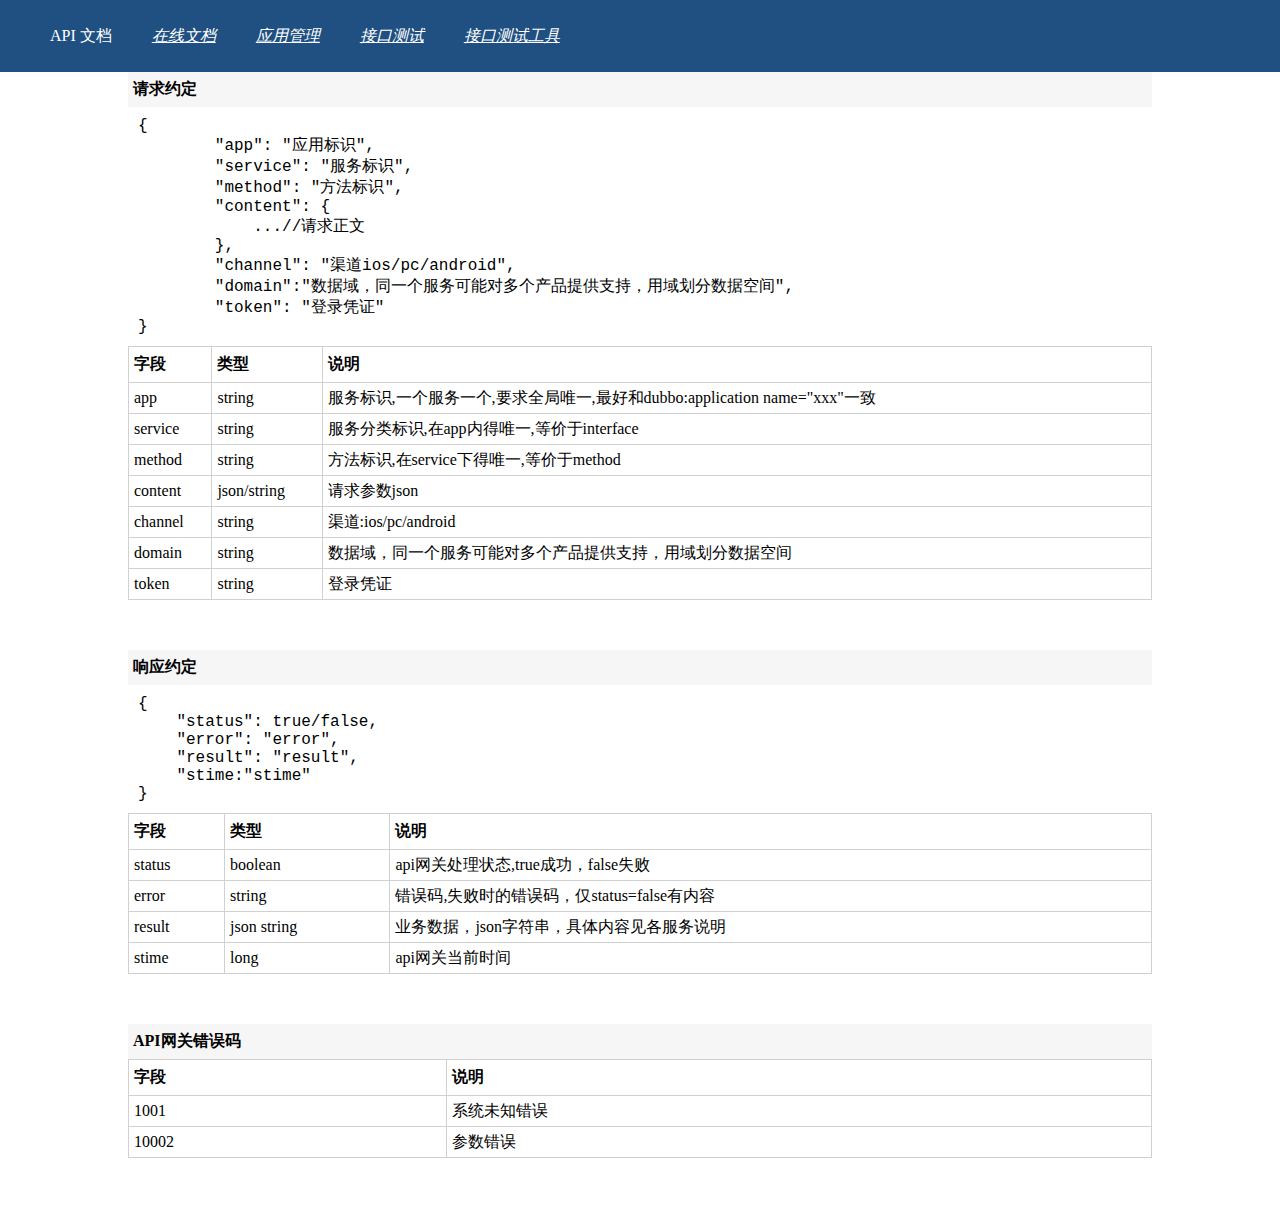
<file: dubbo-api-web/src/main/webapp/views/index.html>
<!doctype html>
<html lang="en">
<head>
<meta http-equiv="content-type" content="text/html; charset=UTF-8">
<title>api</title>
<link type="text/css" href="css/api.css" rel="stylesheet" />
</head>
<body>
	<div class="_head">
		API 文档
		<span><a href="html/api.html" target="_back">在线文档</a></span>
		<span><a href="html/jar.html" target="_back">应用管理</a></span>
		<span><a href="html/ajax.html" target="_back">接口测试</a></span>
		<span><a href="html/http.html" target="_back">接口测试工具</a></span>
	</div>
	<div class="_content">
		<!-- api 约定 -->
		<div id="api_readme">
			<div class="api_req_h1">
				<h1>请求约定</h1>
			</div>
			<div class="api_req_txt">
				<pre>{
	"app": "应用标识",
	"service": "服务标识",
	"method": "方法标识",
	"content": {
	    ...//请求正文
	},
	"channel": "渠道ios/pc/android",
	"domain":"数据域，同一个服务可能对多个产品提供支持，用域划分数据空间",
	"token": "登录凭证"
}</pre>
			</div>
			<div class="api_req_note">
				<table>
					<tr>
						<th>字段</th>
						<th>类型</th>
						<th>说明</th>
					</tr>
					<tr>
						<td>app</td>
						<td>string</td>
						<td>服务标识,一个服务一个,要求全局唯一,最好和dubbo:application name="xxx"一致</td>
					</tr>
					<tr>
						<td>service</td>
						<td>string</td>
						<td>服务分类标识,在app内得唯一,等价于interface</td>
					</tr>
					<tr>
						<td>method</td>
						<td>string</td>
						<td>方法标识,在service下得唯一,等价于method</td>
					</tr>
					<tr>
						<td>content</td>
						<td>json/string</td>
						<td>请求参数json</td>
					</tr>
					<tr>
						<td>channel</td>
						<td>string</td>
						<td>渠道:ios/pc/android</td>
					</tr>
					<tr>
						<td>domain</td>
						<td>string</td>
						<td>数据域，同一个服务可能对多个产品提供支持，用域划分数据空间</td>
					</tr>
					<tr>
						<td>token</td>
						<td>string</td>
						<td>登录凭证</td>
					</tr>
				</table>
			</div>
			<div class="api_resp_h1">
				<h1>响应约定</h1>
			</div>
			<div class="api_resp_txt">
				<pre>{
    "status": true/false, 
    "error": "error",
    "result": "result",
    "stime:"stime"
}</pre>
			</div>
			<div class="api_resp_note">
				<table>
					<tr>
						<th>字段</th>
						<th>类型</th>
						<th>说明</th>
					</tr>
					<tr>
						<td>status</td>
						<td>boolean</td>
						<td>api网关处理状态,true成功，false失败</td>
					</tr>
					<tr>
						<td>error</td>
						<td>string</td>
						<td>错误码,失败时的错误码，仅status=false有内容</td>
					</tr>
					<tr>
						<td>result</td>
						<td>json string</td>
						<td>业务数据，json字符串，具体内容见各服务说明</td>
					</tr>
					<tr>
						<td>stime</td>
						<td>long</td>
						<td>api网关当前时间</td>
					</tr>
				</table>
			</div>
			
			<!-- 网关错误码 -->
			<div class="api_resp_h1">
				<h1>API网关错误码</h1>
			</div>
			<div class="api_resp_note">
				<table>
					<tr>
						<th>字段</th>
						<th>说明</th>
					</tr>
					<tr>
						<td>1001</td>
						<td>系统未知错误</td>
					</tr>
					<tr>
						<td>10002</td>
						<td>参数错误</td>
					</tr>
				</table>
			</div>
			<div class="_clear"></div>
		</div>
	</div>
</body>
</html>
</file>
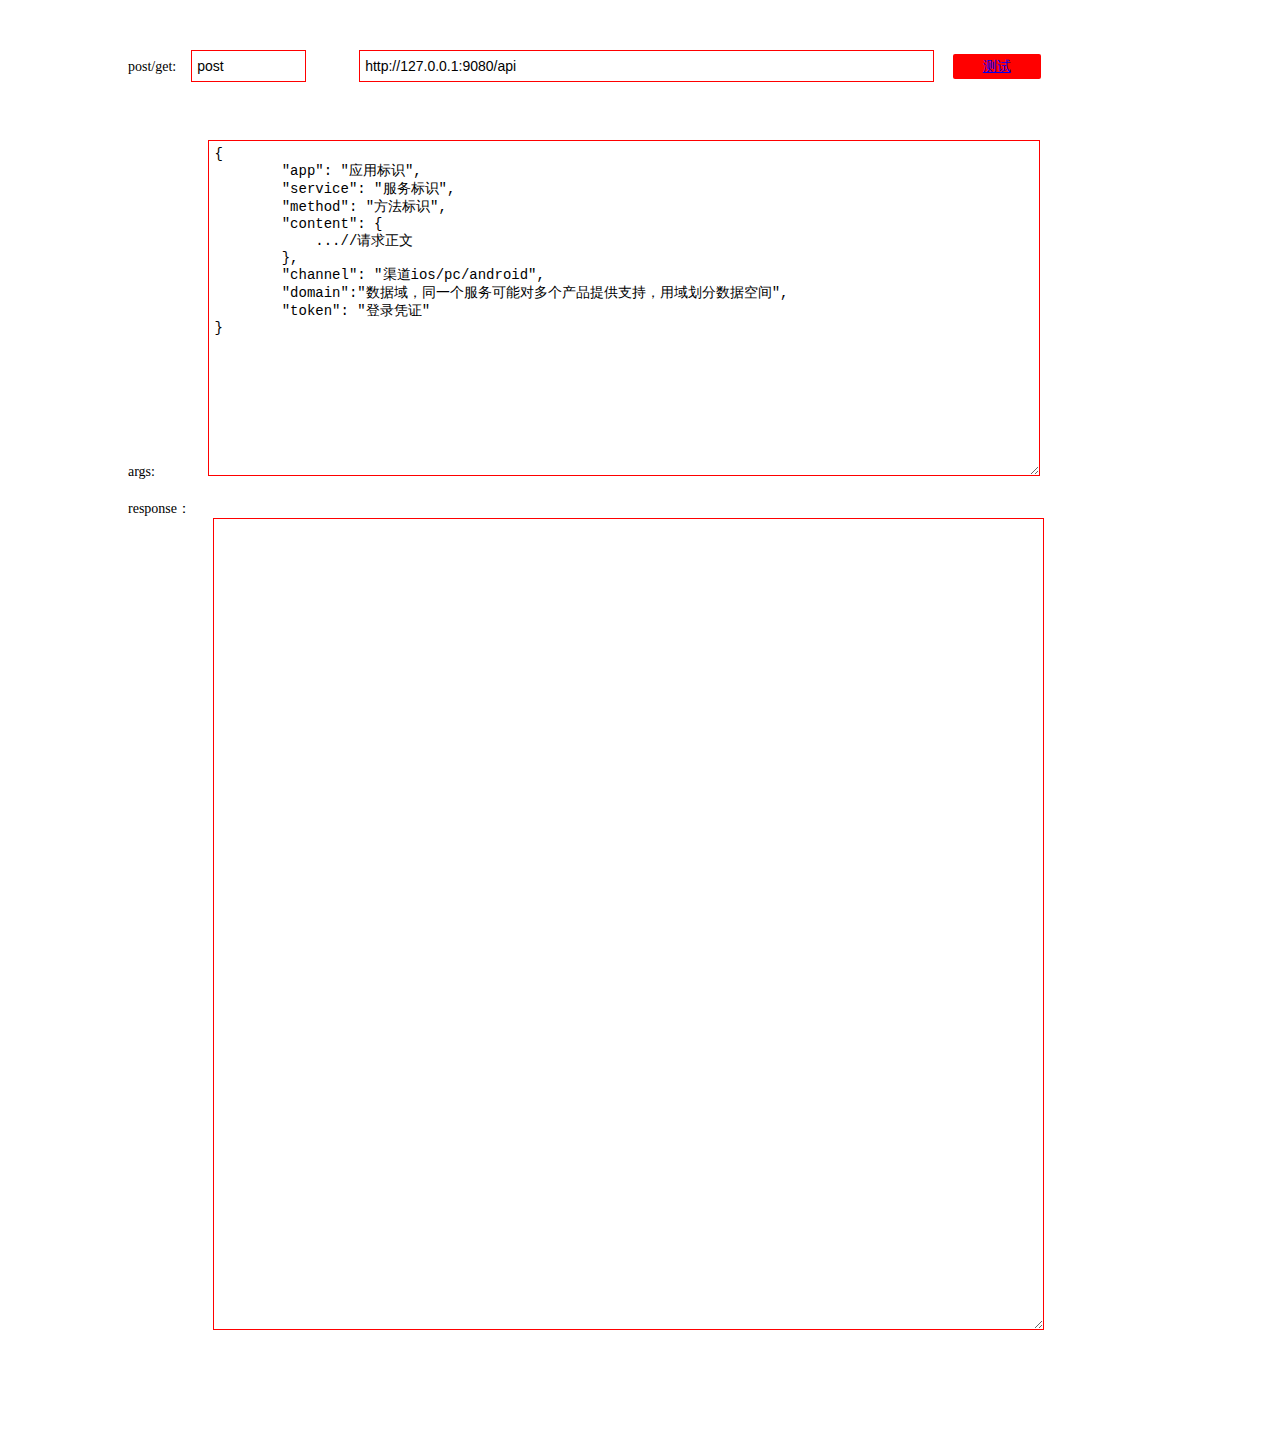
<file: dubbo-api-web/src/main/webapp/views/html/ajax.html>
<!DOCTYPE html>
<html>
<meta charset="UTF-8">
<body>
<style type="text/css">
*{
  padding:0px;
  margin: 0px;
  font-size:14px;
}
span{
  padding-right: 50px;
}
html,body{
  width: 100%;
  height: 100%;
}
body{
  width: 80%;
  height: 100%;
  margin: 0 auto;
}
.http{
  width: 100%;
  height: 10%;
  padding-top: 50px;
}
#m{
  width: 10%;
  border: 1px solid red;
  height: 28px;
  line-height: 28px;
  padding: 1px 5px;
  margin-left: 15px;
}
#http{
  width:55%;
  border: 1px solid red;
  height: 28px;
  line-height: 28px;
  padding: 1px 5px;
}
.http a{
  background-color: red;
  border-radius: 2px;
  padding: 5px 30px;
  margin-left: 15px;
}
.args{
    width: 100%;
    height: 40%;
}
.args textarea{
  width: 80%;
  height: 90%;
  border: 1px solid red;
  padding:5px;
}
.resp{
    width: 100%;
    height: 50%;
}
.resp #show{
  width: 80%;
  border: 1px solid red;
  height: 800px;
  margin-bottom: 100px;
  margin-left: 85px;
  padding:5px;
}
</style>
<script>
/*
 //跨域是搞不定的
 {
		type:'post/get',
	    url:'url',
		data:'data',
		success:function(data){
			
		},
		error:function(data){
			
		}
 */
var fastAJax = function(args) {
	
	console.log(args);

	 var xmlhttp = null;
	if (window.XMLHttpRequest) {
		xmlhttp = new XMLHttpRequest();
	} else if (window.ActiveXObject) {
		xmlhttp = new ActiveXObject("Microsoft.XMLHTTP");
	}
	
	if (xmlhttp == null) {
		args.success("notSupport");
	}
	
	xmlhttp.onreadystatechange = function() {
			if (xmlhttp.readyState == 4) {
				if (xmlhttp.status == 200) {
					args.success(xmlhttp.responseText);
				} else {
					args.error(xmlhttp.statusText);
				}
			}
		};

	xmlhttp.open(args.type,args.url,true);
	//xmlhttp.setRequestHeader("Content-Type","text/html; charset=UTF-8");
	xmlhttp.send(args.data);
};

function toSendData(){
	
	try{
		var url=get("http").value;
		url=url.replace(/^\s+|\s+$/gm,'');
		
		var data=get("args").value;
		data=data.replace(/^\s+|\s+$/gm,'');
		
		var tmpData=JSON.parse(data);
		data=JSON.stringify(tmpData);
		
		fastAJax({
			type:get("m").value,
		    url:url,
			data:data,
			success:function(data){
				get("show").innerHTML=data;
			},
			error:function(data){
				get("show").innerHTML=data;
			}
		});
		
	}catch (e) {
		alert("未知错误:"+e);
	}
}

function get(id){
	return  document.getElementById(id);
}

function format(txt, compress) {
	var indentChar = '    ';
	if (/^\s*$/.test(txt)) {
		return;
	}
	try {
		var data = eval('(' + txt + ')');
	} catch (e) {
		return;
	}
	;
	var draw = [], last = false, This = this, line = compress ? '' : '\n', nodeCount = 0, maxDepth = 0;

	var notify = function(name, value, isLast, indent, formObj) {
		nodeCount++;
		for (var i = 0, tab = ''; i < indent; i++)
			tab += indentChar;
		tab = compress ? '' : tab;
		maxDepth = ++indent;
		if (value && value.constructor == Array) {
			draw.push(tab + (formObj ? ('"' + name + '":') : '') + '[' + line);
			for (var i = 0; i < value.length; i++)
				notify(i, value[i], i == value.length - 1, indent, false);
			draw.push(tab + ']' + (isLast ? line : (',' + line)));
		} else if (value && typeof value == 'object') {
			draw.push(tab + (formObj ? ('"' + name + '":') : '') + '{' + line);
			var len = 0, i = 0;
			for ( var key in value)
				len++;
			for ( var key in value)
				notify(key, value[key], ++i == len, indent, true);
			draw.push(tab + '}' + (isLast ? line : (',' + line)));
		} else {
			if (typeof value == 'string')
				value = '"' + value + '"';
			draw.push(tab + (formObj ? ('"' + name + '":') : '') + value
					+ (isLast ? '' : ',') + line);
		};
	};
	var isLast = true, indent = 0;
	notify('', data, isLast, indent, false);
	return draw.join('');
}
</script>
<div class="http">
  <span>post/get:<input type="text" value="post" id="m"/></span>
  <input name="http" id="http" type="text" value="http://127.0.0.1:9080/api"/>
  <a href="javaScript:void(0)" onclick="toSendData()">测试</a>
</div>

<div class="args">
    <span>args:</span>
    <textarea name="args" id="args">{
	"app": "应用标识",
	"service": "服务标识",
	"method": "方法标识",
	"content": {
	    ...//请求正文
	},
	"channel": "渠道ios/pc/android",
	"domain":"数据域，同一个服务可能对多个产品提供支持，用域划分数据空间",
	"token": "登录凭证"
}</textarea>
</div>
<span>response：</span>
<div class="resp">
    <textarea id="show"></textarea>
</div>
</body>
</html>
</file>
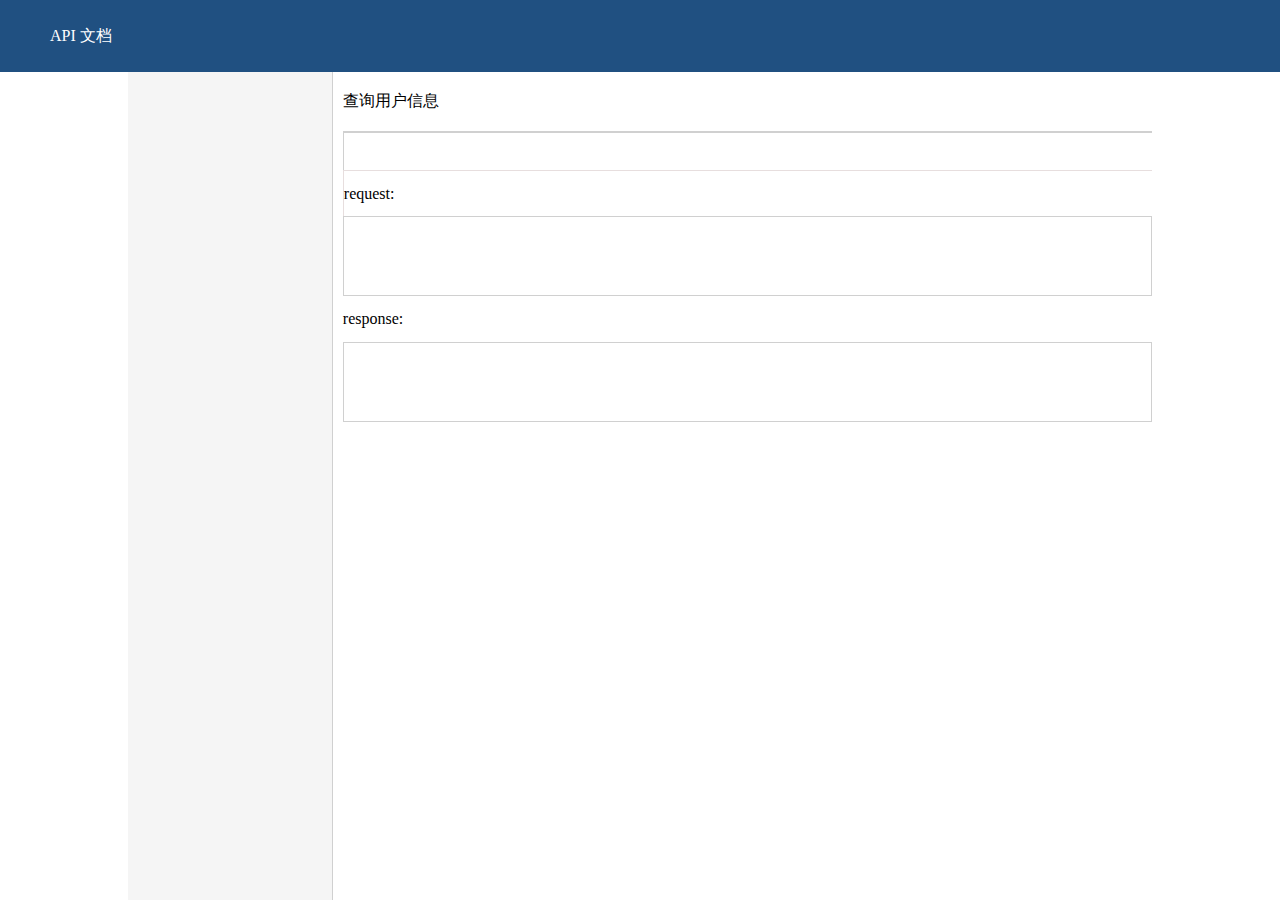
<file: dubbo-api-web/src/main/webapp/views/html/api.html>
<!doctype html>
<html lang="en">
<head>
<meta http-equiv="content-type" content="text/html; charset=UTF-8">
<title>api</title>

<link rel="stylesheet" href="../ztree/css/zTreeStyle/zTreeStyle.css" type="text/css">
<link href="../jsonFormat/css/jsonFormater.css" type="text/css" rel="stylesheet" />
<link type="text/css" href="../css/api.css" rel="stylesheet" />

<script src="../js/jquery-1.8.2.min.js" type="text/javascript"></script>
<script type="text/javascript" src="../ztree/js/jquery.ztree.core.min.js"></script>
<script type="text/javascript" src="../data/test.js"></script>
<script src="../jsonFormat/js/jsonFormater.js" type="text/javascript"></script>
<script type="text/javascript" src="../js/api.js" charset="UTF-8"></script>
<script type="text/javascript" src="../js/js-format.js" charset="UTF-8"></script>
</head>
<body>
	<div id="api_m">
		<div class="_head">API 文档</div>
		<div class="_content">
			<div class="_left">
			    <!-- 方法列表 -->
				<div class="_my_tree">
					<ul id="apiTreeId" class="ztree"></ul>
				</div>
			</div>
			<div class="_right">
				<!-- 方法详情  -->
				<div class="_m" id="api_method">
					<div class="_m_desc">查询用户信息</div>
					<div class="_m_path" id="m_path"></div>
					<div class="_m_req">request:</div>
					<div class="_m_content" id="m_req"></div>
					<div class="_m_resp">response:</div>
					<div class="_m_content" id="m_resp"></div>
				</div>
			</div>
		</div>
	</div>
</body>
</html>
</file>
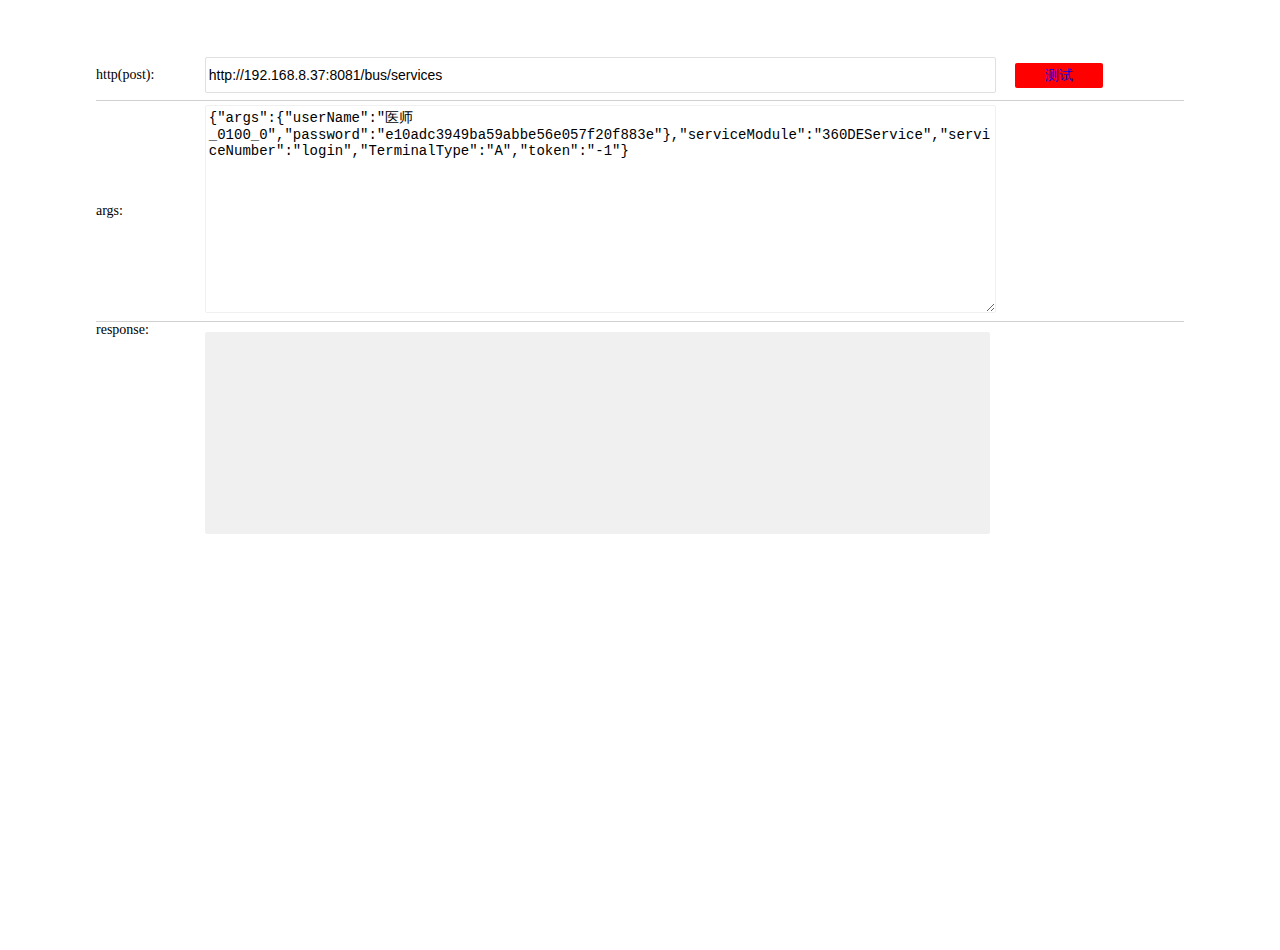
<file: dubbo-api-web/src/main/webapp/views/html/http.html>
<!DOCTYPE html>
<html>
<head>
<meta charset="UTF-8">
<link rel="stylesheet" type="text/css" href="../css/http.css"/>
</head>
<body>
<script type="text/javascript" src="../js/http.js"></script>
<script src="../js/jquery-1.8.2.min.js" type="text/javascript"></script>
<script src="../jsonFormat/js/jsonFormater.js" type="text/javascript"></script>
<div class="_content">
<table>
 	<tr id="tr1">
      <td class="td1">http(post):</td>
      <td class="td2">
      		<input name="http" id="http" type="text" value="http://192.168.8.37:8081/bus/services"/>
      		<a href="javaScript:void(0)" onclick="test()">测试</a>
      </td>
   </tr>
   <tr id="tr2">
      <td class="td1">args:</td>
      <td class="td2"><textarea name="args" id="args">{"args":{"userName":"医师_0100_0","password":"e10adc3949ba59abbe56e057f20f883e"},"serviceModule":"360DEService","serviceNumber":"login","TerminalType":"A","token":"-1"}</textarea></td>
   </tr>
   <tr id="tr3">
      <td class="td1">response:</td>
      <td class="td2"><div id="show"></div></td>
   </tr>
</table>
</div>
</body>
</html>
</file>
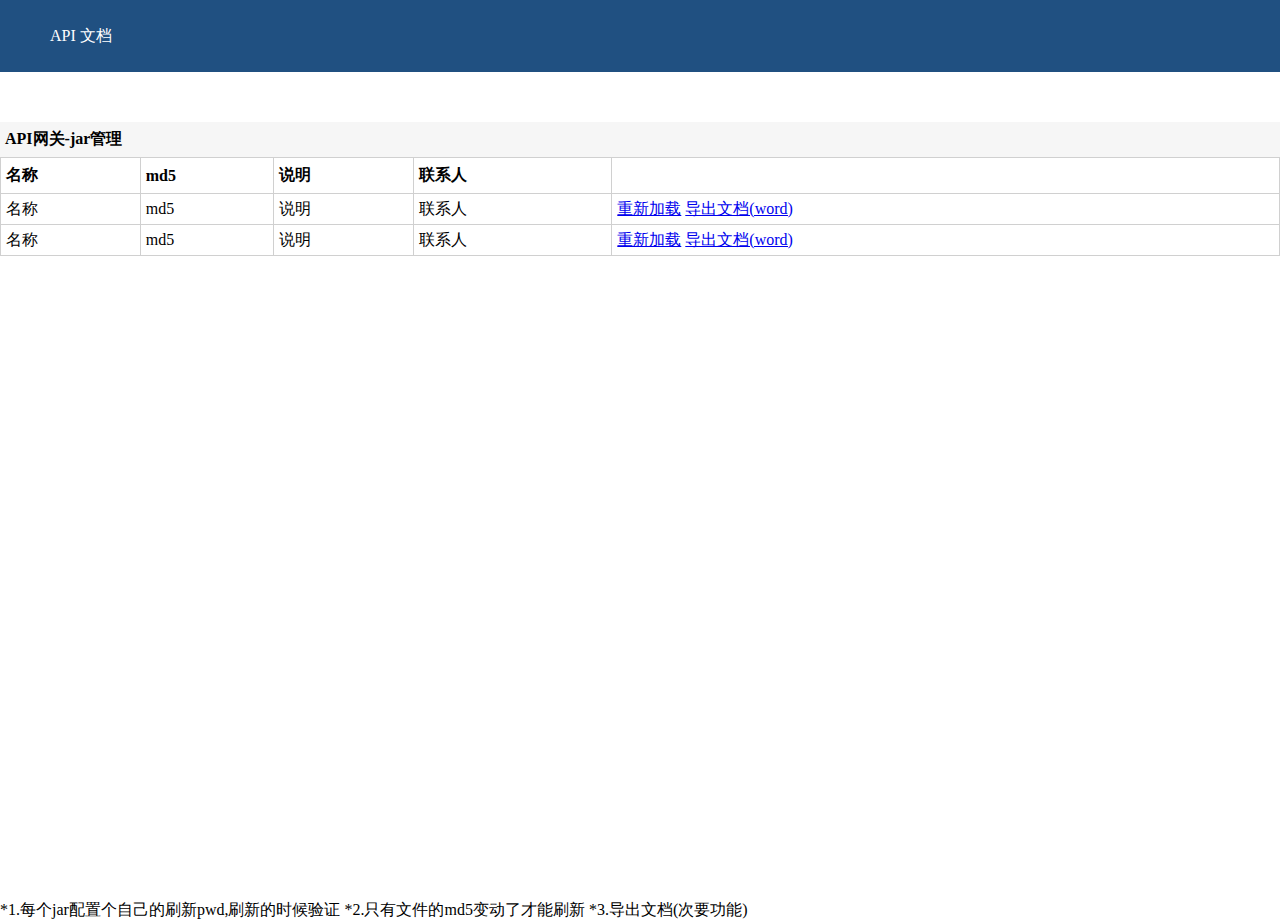
<file: dubbo-api-web/src/main/webapp/views/html/jar.html>
<!doctype html>
<html lang="en">
<head>
<meta http-equiv="content-type" content="text/html; charset=UTF-8">
<title>api</title>

<link rel="stylesheet" href="../ztree/css/zTreeStyle/zTreeStyle.css"
	type="text/css">
<link href="../jsonFormat/css/jsonFormater.css" type="text/css"
	rel="stylesheet" />
<link type="text/css" href="../css/api.css" rel="stylesheet" />

<script src="../js/jquery-1.8.2.min.js" type="text/javascript"></script>
<script type="text/javascript"
	src="../ztree/js/jquery.ztree.core.min.js"></script>
<script type="text/javascript" src="../data/test.js"></script>
<script src="../jsonFormat/js/jsonFormater.js" type="text/javascript"></script>
<script type="text/javascript" src="../js/api.js" charset="UTF-8"></script>
<script type="text/javascript" src="../js/js-format.js" charset="UTF-8"></script>
</head>
<body>
	<div id="api_m">
		<div class="_head">API 文档</div>
		<div class="_content3">
			<div class="api_resp_h1">
				<h1>API网关-jar管理</h1>
			</div>
			<div class="api_resp_note">
				<table>
					<tr>
						<th>名称</th>
						<th>md5</th>
						<th>说明</th>
						<th>联系人</th>
						<th></th>
					</tr>
					<tr>
						<td>名称</td>
						<td>md5</td>
						<td>说明</td>
						<td>联系人</td>
						<td>
							<a href="#">重新加载</a>
							<a href="#">导出文档(word)</a>
						</td>
					</tr>
					<tr>
						<td>名称</td>
						<td>md5</td>
						<td>说明</td>
						<td>联系人</td>
						<td>
							<a href="#">重新加载</a>
							<a href="#">导出文档(word)</a>
						</td>
					</tr>
				</table>
			</div>
			<div class="_clear"></div>
		</div>
	</div>
	
	<div>
		*1.每个jar配置个自己的刷新pwd,刷新的时候验证
		*2.只有文件的md5变动了才能刷新
		*3.导出文档(次要功能)
	</div>
</body>
</html>
</file>
<file: dubbo-api-web/src/main/webapp/views/css/api.css>
*{
  padding: 0px;
  margin: 0px;
  list-style: none;
  font-size: 16px;
}

html,body{
  width: 100%;
  height: 100%;
}

div{
  box-sizing:border-box;
  -moz-box-sizing:border-box;
  -webkit-box-sizing:border-box;
}


._head{
   width: 100%;
   height: 8%;
   display: flex;
   justify-content: start;
   align-items: center;
   padding-left: 50px;
   background-color:#205081;
   color: white;
}

._head span{
   margin-left: 40px;
   font-style: italic;
   cursor: pointer;
}

._head a{
   color: white;
}

._content{
   display: flex;
   width: 80%;
   height: 92%;
   margin: 0px auto;
}

._content2{
   display: flex;
   width: 100%;
   height: 92%;
}

._left{
   width: 20%;
   height: 100%;
   border-right: 1px solid #d0d0d0;
   /* background-color: #f5eeee; */
   background-color: #f5f5f5;
}

._my_tree{
   padding-left: 5px;
   overflow:auto;
   width: 100%;
   height: 100%;
}

._right{
   width: 80%;
   height: 100%;
   padding-left: 10px;
   overflow:auto;
}

._m{
   /*! padding-top:20px; */
}

#api_m{
	width:100%;
	height:100%;
}

/*方法url*/
._m_path{
   display: flex;
   justify-content: start;
   align-items: center;
   border-top: 1px solid #d0d0d0;
   border-left: 1px solid #d0d0d0;
   padding:5px;
   min-height: 38px;
}

._m_desc{
   display: flex;
   justify-content: start;
   align-items: center;
   height: 60px;
   border-bottom: 1px solid #d0d0d0;
}

/*输入输出*/
._m_req{
   height: 46px;
   width: 100%;
   /*! background-color: #e7dede; */
   display: flex;
   justify-content: start;
   align-items: center;
   border-top: 1px solid #e7dede;
   border-left: 1px solid #e7dede;
}
._m_resp{
   height: 46px;
   width: 120px;
   display: flex;
   justify-content: start;
   align-items: center;
}

._m_req span{
  cursor: pointer;
  padding: 0px 7px;
  /*! background-color: #22d74a; */;
  /*! border: 1px solid red; */
  /*! border-radius: 3px; */
   color: red;
}

._m_resp span{
  cursor: pointer;
  padding: 0px 7px;
   color: red;
/*   background-color: #22d74a;;
  border: 1px solid red;
  border-radius: 3px; */
}


._m_content{
     min-height: 80px;
     border: 1px solid #d0d0d0;
}


table{
   border-collapse:collapse;
   width: 100%;
}

table th{
   border: 1px solid #d0d0d0;
   height: 35px;
   text-align: left;
   padding-left: 5px;
}


table td{
   border: 1px solid #d0d0d0;
   height:30px;
   text-align: left;
   padding-left: 5px;
}

/*redme css*/
#api_readme{
   padding-bottom:80px;
   width: 100%;
}

.api_req_h1{
    text-align: left;
    padding-left: 5px;
    height: 35px;
    background-color:#f6f6f6;
    display: flex;
    justify-content: start;
    align-items: center;
}

.api_req_txt{
   padding: 10px;
}

.api_req_note{}
.api_resp_h1{
    margin-top: 50px;
    text-align: left;
    padding-left: 5px;
    height: 35px;
    background-color:#f6f6f6;
    display: flex;
    justify-content: start;
    align-items: center;
}

.api_resp_txt{
   padding: 10px;
}

.api_resp_note{}

._clear{
	height: 60px;
}
</file>
<file: dubbo-api-web/src/main/webapp/views/jsonFormat/css/jsonFormater.css>
@charset "utf-8";
/* CSS Document */
.jf-ObjectBrace {
    color: #00AA00;
    font-weight: bold;
}
.jf-ArrayBrace {
    color: #0033FF;
    font-weight: bold;
}
.jf-PropertyName {
    color: #CC0000;
    font-weight: bold;
}
.jf-String {
    color: #007777;
}
.jf-Number {
    color: #AA00AA;
}
.jf-Boolean {
    color: #0000FF;
}
.jf-Null {
    color: #0000FF;
}
.jf-Comma {
    color: #000000;
    font-weight: bold;
}
pre.jf-CodeContainer {
    margin-top: 0;
    margin-bottom: 0;
    text-align: left;
}
</file>
<file: dubbo-api-web/src/main/webapp/views/css/http.css>
*{
  padding:0px;
  margin: 0px;
  font-size:14px;
}

html,body{
  width: 100%;
  height: 100%;
}

body{
  width: 100%;
  height: 100%;
  margin: 0 auto;
}


._content{
  width: 85%;
  margin: 0 auto;
  margin-top: 50px;
}

table{
  width: 100%;
  height: 100%;
  border-collapse: collapse;
}

#tr1 .td1{
  width: 10%;
  border-bottom: 1px solid #d0d0d0;
  height: 50px;
}

#tr1 .td2{
  width: 90%;
  height: 50px;
  border-bottom: 1px solid #d0d0d0;
}

#tr1 .td2 input{
    width:80%;
    height: 28px;
    border: 1px solid #e0e0e0;
    border-radius:2px;
    padding: 3px;
}

#tr1 .td2 a{
  background-color: red;
  border-radius: 2px;
  padding: 5px 30px;
  margin-left: 15px;
  text-decoration: none;
}


#tr2 .td1{
  width: 10%;
  border-bottom: 1px solid #d0d0d0;
  height: 200px;
}

#tr2 .td2{
  width: 90%;
  height: 200px;
  border-bottom: 1px solid #d0d0d0;
  padding: 10px 0px;
}

#tr2 .td2 textarea{
  padding: 3px;
  width: 80%;
  height: 100%;
  border: 1px solid #f0f0f0;
  border-radius: 2px;
}


#tr3 .td1{
  width: 10%;
  vertical-align:top;
}

#tr3 .td2{
  width: 90%;
  padding: 10px 0px;
}

#tr3 .td2 #show{
  width: 80%;
  border: 1px solid #f0f0f0;
  border-radius: 2px;
  background-color: #f0f0f0;
  min-height: 200px;
}
</file>
<file: dubbo-api-web/src/main/webapp/views/ztree/css/zTreeStyle/zTreeStyle.css>
/*-------------------------------------
zTree Style

version:	3.5.19
author:		Hunter.z
email:		hunter.z@263.net
website:	http://code.google.com/p/jquerytree/

-------------------------------------*/

.ztree * {padding:0; margin:0; font-size:12px; font-family: Verdana, Arial, Helvetica, AppleGothic, sans-serif}
.ztree {margin:0; padding:5px; color:#333}
.ztree li{padding:0; margin:0; list-style:none; line-height:14px; text-align:left; white-space:nowrap; outline:0}
.ztree li ul{ margin:0; padding:0 0 0 18px}
.ztree li ul.line{ background:url(./img/line_conn.gif) 0 0 repeat-y;}

.ztree li a {padding:1px 3px 0 0; margin:0; cursor:pointer; height:17px; color:#333; background-color: transparent;
	text-decoration:none; vertical-align:top; display: inline-block}
.ztree li a:hover {text-decoration:underline}
.ztree li a.curSelectedNode {padding-top:0px; background-color:#FFE6B0; color:black; height:16px; border:1px #FFB951 solid; opacity:0.8;}
.ztree li a.curSelectedNode_Edit {padding-top:0px; background-color:#FFE6B0; color:black; height:16px; border:1px #FFB951 solid; opacity:0.8;}
.ztree li a.tmpTargetNode_inner {padding-top:0px; background-color:#316AC5; color:white; height:16px; border:1px #316AC5 solid;
	opacity:0.8; filter:alpha(opacity=80)}
.ztree li a.tmpTargetNode_prev {}
.ztree li a.tmpTargetNode_next {}
.ztree li a input.rename {height:14px; width:80px; padding:0; margin:0;
	font-size:12px; border:1px #7EC4CC solid; *border:0px}
.ztree li span {line-height:16px; margin-right:2px}
.ztree li span.button {line-height:0; margin:0; width:16px; height:16px; display: inline-block; vertical-align:middle;
	border:0 none; cursor: pointer;outline:none;
	background-color:transparent; background-repeat:no-repeat; background-attachment: scroll;
	background-image:url("./img/zTreeStandard.png"); *background-image:url("./img/zTreeStandard.gif")}

.ztree li span.button.chk {width:13px; height:13px; margin:0 3px 0 0; cursor: auto}
.ztree li span.button.chk.checkbox_false_full {background-position:0 0}
.ztree li span.button.chk.checkbox_false_full_focus {background-position:0 -14px}
.ztree li span.button.chk.checkbox_false_part {background-position:0 -28px}
.ztree li span.button.chk.checkbox_false_part_focus {background-position:0 -42px}
.ztree li span.button.chk.checkbox_false_disable {background-position:0 -56px}
.ztree li span.button.chk.checkbox_true_full {background-position:-14px 0}
.ztree li span.button.chk.checkbox_true_full_focus {background-position:-14px -14px}
.ztree li span.button.chk.checkbox_true_part {background-position:-14px -28px}
.ztree li span.button.chk.checkbox_true_part_focus {background-position:-14px -42px}
.ztree li span.button.chk.checkbox_true_disable {background-position:-14px -56px}
.ztree li span.button.chk.radio_false_full {background-position:-28px 0}
.ztree li span.button.chk.radio_false_full_focus {background-position:-28px -14px}
.ztree li span.button.chk.radio_false_part {background-position:-28px -28px}
.ztree li span.button.chk.radio_false_part_focus {background-position:-28px -42px}
.ztree li span.button.chk.radio_false_disable {background-position:-28px -56px}
.ztree li span.button.chk.radio_true_full {background-position:-42px 0}
.ztree li span.button.chk.radio_true_full_focus {background-position:-42px -14px}
.ztree li span.button.chk.radio_true_part {background-position:-42px -28px}
.ztree li span.button.chk.radio_true_part_focus {background-position:-42px -42px}
.ztree li span.button.chk.radio_true_disable {background-position:-42px -56px}

.ztree li span.button.switch {width:18px; height:18px}
.ztree li span.button.root_open{background-position:-92px -54px}
.ztree li span.button.root_close{background-position:-74px -54px}
.ztree li span.button.roots_open{background-position:-92px 0}
.ztree li span.button.roots_close{background-position:-74px 0}
.ztree li span.button.center_open{background-position:-92px -18px}
.ztree li span.button.center_close{background-position:-74px -18px}
.ztree li span.button.bottom_open{background-position:-92px -36px}
.ztree li span.button.bottom_close{background-position:-74px -36px}
.ztree li span.button.noline_open{background-position:-92px -72px}
.ztree li span.button.noline_close{background-position:-74px -72px}
.ztree li span.button.root_docu{ background:none;}
.ztree li span.button.roots_docu{background-position:-56px 0}
.ztree li span.button.center_docu{background-position:-56px -18px}
.ztree li span.button.bottom_docu{background-position:-56px -36px}
.ztree li span.button.noline_docu{ background:none;}

.ztree li span.button.ico_open{margin-right:2px; background-position:-110px -16px; vertical-align:top; *vertical-align:middle}
.ztree li span.button.ico_close{margin-right:2px; background-position:-110px 0; vertical-align:top; *vertical-align:middle}
.ztree li span.button.ico_docu{margin-right:2px; background-position:-110px -32px; vertical-align:top; *vertical-align:middle}
.ztree li span.button.edit {margin-right:2px; background-position:-110px -48px; vertical-align:top; *vertical-align:middle}
.ztree li span.button.remove {margin-right:2px; background-position:-110px -64px; vertical-align:top; *vertical-align:middle}

.ztree li span.button.ico_loading{margin-right:2px; background:url(./img/loading.gif) no-repeat scroll 0 0 transparent; vertical-align:top; *vertical-align:middle}

ul.tmpTargetzTree {background-color:#FFE6B0; opacity:0.8; filter:alpha(opacity=80)}

span.tmpzTreeMove_arrow {width:16px; height:16px; display: inline-block; padding:0; margin:2px 0 0 1px; border:0 none; position:absolute;
	background-color:transparent; background-repeat:no-repeat; background-attachment: scroll;
	background-position:-110px -80px; background-image:url("./img/zTreeStandard.png"); *background-image:url("./img/zTreeStandard.gif")}

ul.ztree.zTreeDragUL {margin:0; padding:0; position:absolute; width:auto; height:auto;overflow:hidden; background-color:#cfcfcf; border:1px #00B83F dotted; opacity:0.8; filter:alpha(opacity=80)}
.zTreeMask {z-index:10000; background-color:#cfcfcf; opacity:0.0; filter:alpha(opacity=0); position:absolute}

/* level style*/
/*.ztree li span.button.level0 {
	display:none;
}
.ztree li ul.level0 {
	padding:0;
	background:none;
}*/
</file>
